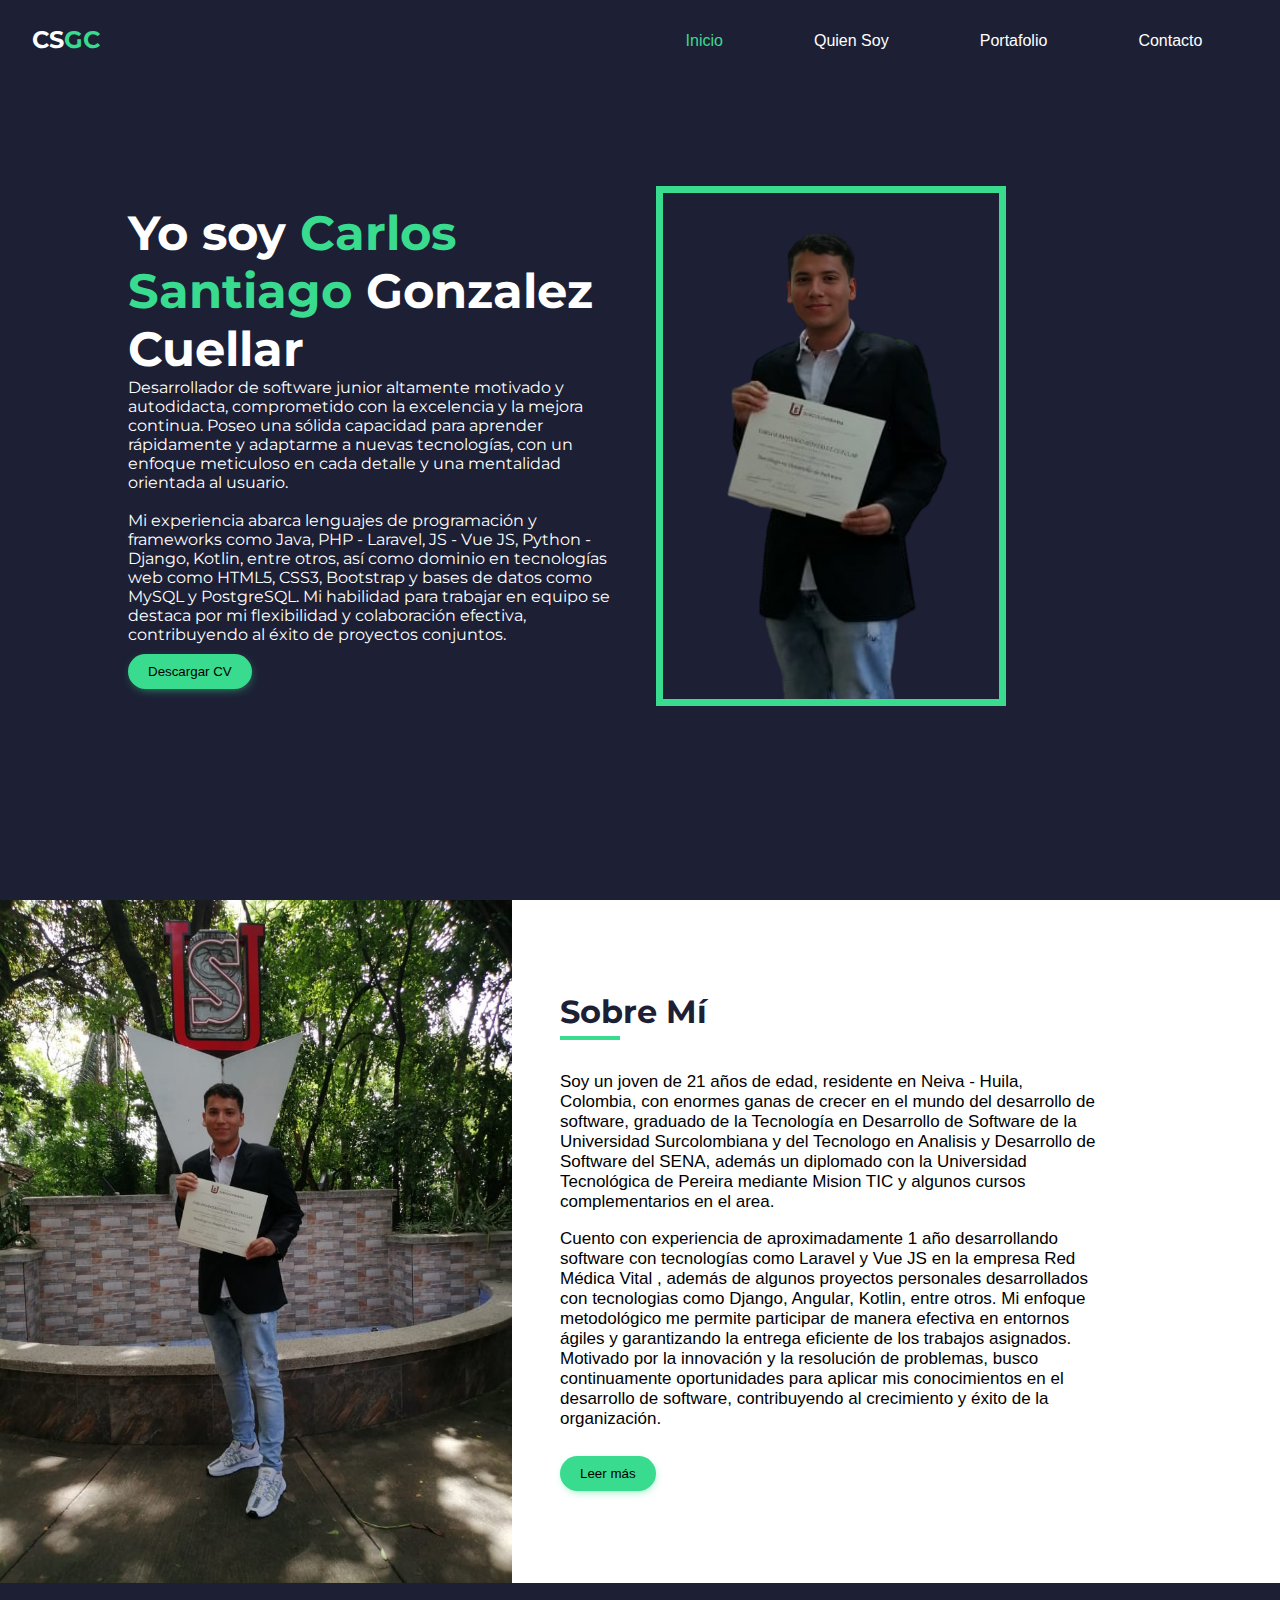
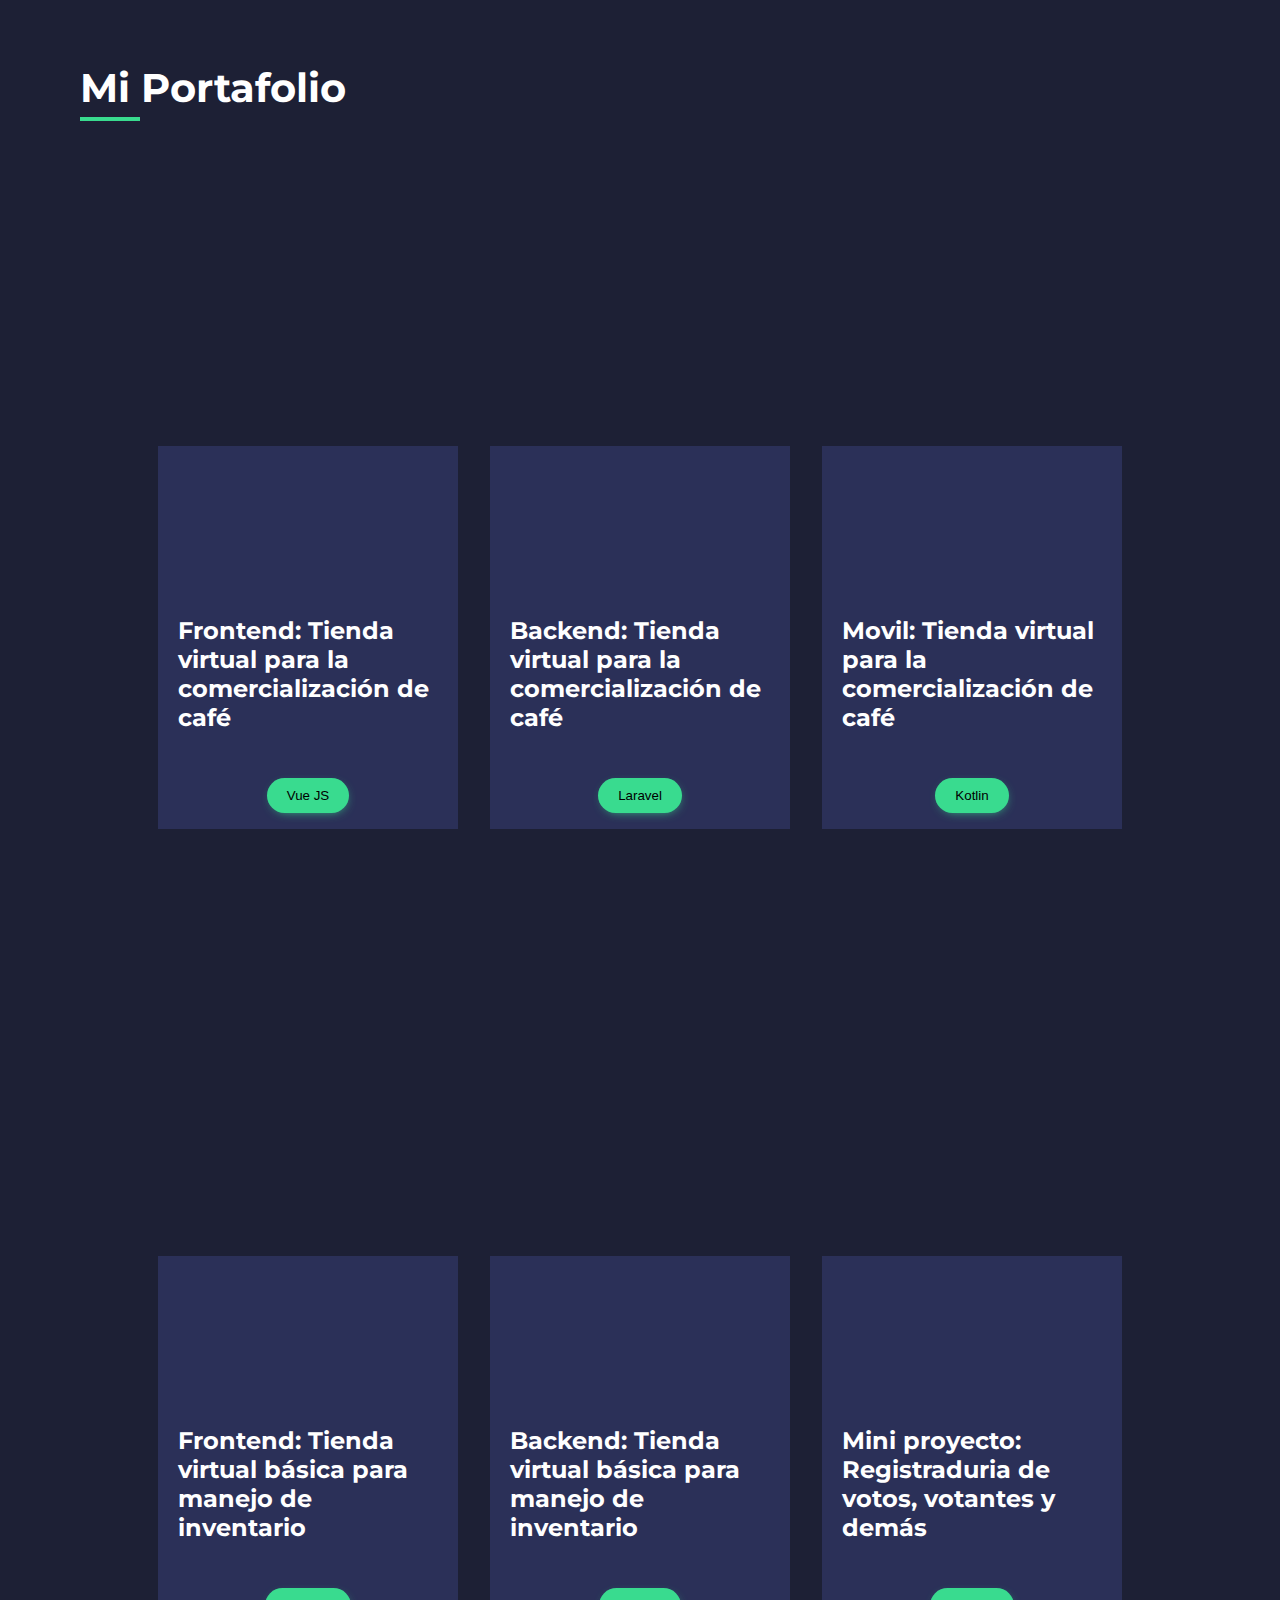
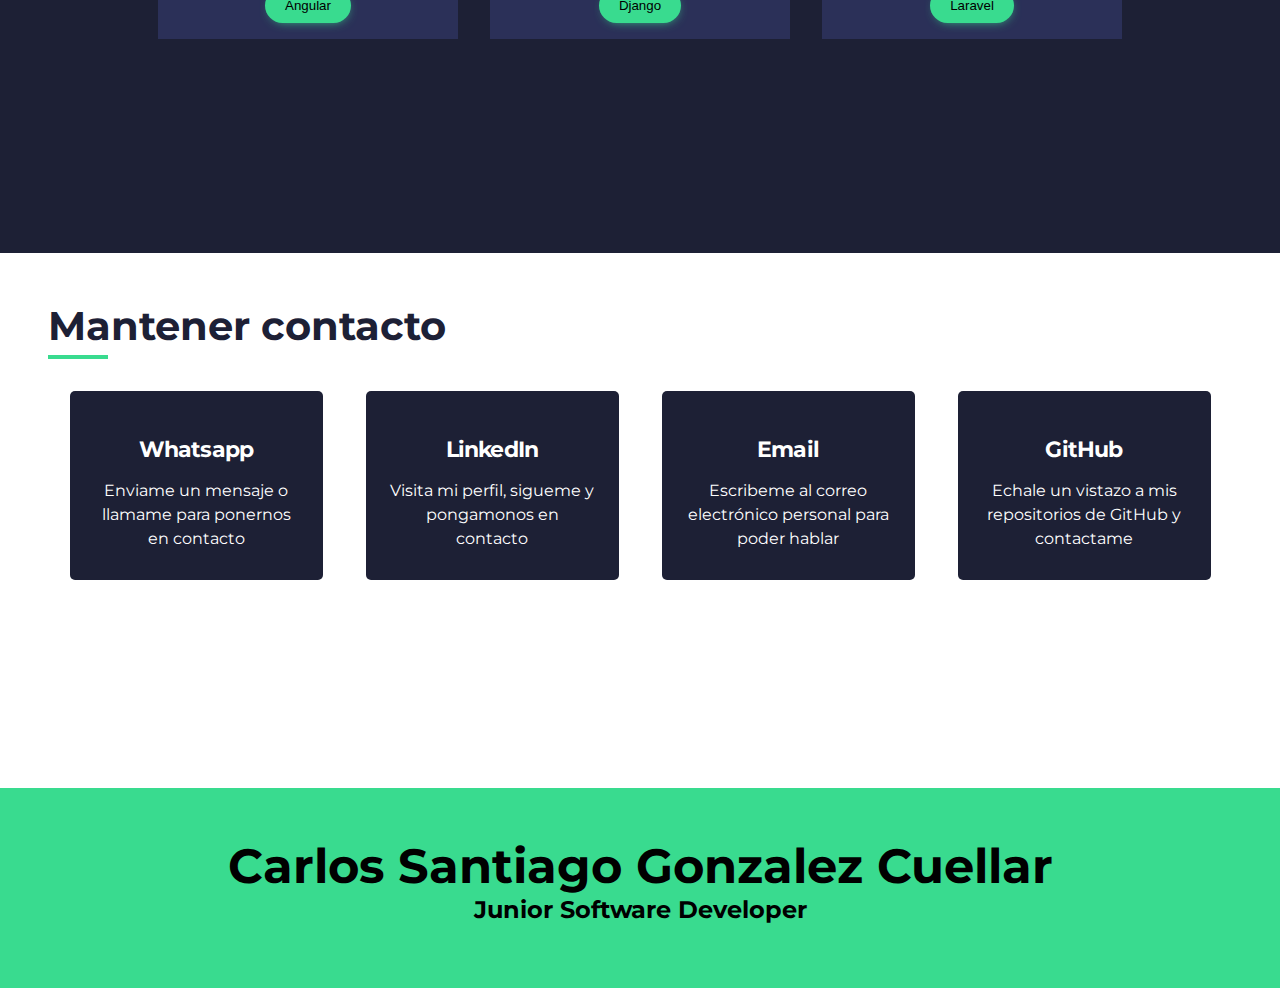
<file: index.html>
<!DOCTYPE html>
<html lang="en">
  <head>
    <meta charset="UTF-8" />
    <meta http-equiv="X-UA-Compatible" content="IE=edge" />
    <meta name="viewport" content="width=device-width, initial-scale=1.0" />
    <title>Portafolio CSGC</title>
    <link rel="icon" href="img/Logo.png" />
    <link rel="stylesheet" href="css/styles.css" />
    <link
      rel="stylesheet"
      href="https://use.fontawesome.com/releases/v5.15.3/css/all.css"
      integrity="sha384-SZXxX4whJ79/gErwcOYf+zWLeJdY/qpuqC4cAa9rOGUstPomtqpuNWT9wdPEn2fk"
      crossorigin="anonymous"
    />
  </head>

  <body>
    <div class="wrapper">
      <header>
        <nav class="navbar">
          <div class="brand">
            <h2>CS<span>GC</span></h2>
          </div>
          <ul class="menu">
            <li><a href="index.html" class="active">Inicio</a></li>
            <li><a href="#sobremi">Quien Soy</a></li>
            <li><a href="#miporta">Portafolio</a></li>
            <li><a href="#cont">Contacto</a></li>
          </ul>
        </nav>
      </header>
      <main class="main">
        <div class="info-content">
          <h1>Yo soy <span>Carlos Santiago</span> Gonzalez Cuellar</h1>
          <p>
            Desarrollador de software junior altamente motivado y autodidacta,
            comprometido con la excelencia y la mejora continua. Poseo una
            sólida capacidad para aprender rápidamente y adaptarme a nuevas
            tecnologías, con un enfoque meticuloso en cada detalle y una
            mentalidad orientada al usuario.
          </p>
          <br />
          <p>
            Mi experiencia abarca lenguajes de programación y frameworks como
            Java, PHP - Laravel, JS - Vue JS, Python - Django, Kotlin, entre
            otros, así como dominio en tecnologías web como HTML5, CSS3,
            Bootstrap y bases de datos como MySQL y PostgreSQL. Mi habilidad
            para trabajar en equipo se destaca por mi flexibilidad y
            colaboración efectiva, contribuyendo al éxito de proyectos
            conjuntos.
          </p>
          <a download href="pdf/HDV.pdf"
            ><button class="download-cv">Descargar CV</button></a
          >
        </div>
        <img src="img/ImagenSinFondo.png" alt="" />
      </main>
    </div>
    <div id="sobremi" class="about">
      <img src="img/Imagen2.jpeg" alt="" />
      <div class="about-info">
        <h2>Sobre Mí</h2>
        <div class="divider"></div>
        <p class="texto">
          Soy un joven de 21 años de edad, residente en Neiva - Huila, Colombia,
          con enormes ganas de crecer en el mundo del desarrollo de software,
          graduado de la Tecnología en Desarrollo de Software de la Universidad
          Surcolombiana y del Tecnologo en Analisis y Desarrollo de Software del
          SENA, además un diplomado con la Universidad Tecnológica de Pereira
          mediante Mision TIC y algunos cursos complementarios en el area.
        </p>
        <p class="texto">
          Cuento con experiencia de aproximadamente 1 año desarrollando software
          con tecnologías como Laravel y Vue JS en la empresa Red Médica Vital ,
          además de algunos proyectos personales desarrollados con tecnologias
          como Django, Angular, Kotlin, entre otros. Mi enfoque metodológico me
          permite participar de manera efectiva en entornos ágiles y
          garantizando la entrega eficiente de los trabajos asignados. Motivado
          por la innovación y la resolución de problemas, busco continuamente
          oportunidades para aplicar mis conocimientos en el desarrollo de
          software, contribuyendo al crecimiento y éxito de la organización.
        </p>
        <a href="complement/aboutMe.html"
          ><button class="download-cv">Leer más</button></a
        >
      </div>
    </div>
    <div class="portfolio">
      <div class="portfolio-heading">
        <h2 id="miporta">Mi Portafolio</h2>
        <div class="divider"></div>
      </div>
      <div class="container">
        <div class="card">
          <div class="card__img1"></div>
          <div class="card__title">
            <h2>Frontend: Tienda virtual para la comercialización de café</h2>
          </div>
          <div class="card__proyect-links">
            <a href="https://github.com/CarlosSantiagoGonzalezC">
              <i class="fab fa-github"></i>
            </a>
            <a href="https://clhfrontend.web.app">
              <i class="fas fa-globe-asia"></i>
            </a>
            <a
              href="https://github.com/CarlosSantiagoGonzalezC/ProyectoCLH-Frontend"
            >
              <i class="fas fa-code"></i>
            </a>
          </div>
          <div class="button-content">
            <button class="project-details-button download-cv">Vue JS</button>
          </div>
        </div>
        <div class="card">
          <div class="card__img2"></div>
          <div class="card__title">
            <h2>Backend: Tienda virtual para la comercialización de café</h2>
          </div>
          <div class="card__proyect-links">
            <a href="https://github.com/CarlosSantiagoGonzalezC">
              <i class="fab fa-github"></i>
            </a>
            <a href="https://clhbackend1.000webhostapp.com">
              <i class="fas fa-globe-asia"></i>
            </a>
            <a
              href="https://github.com/CarlosSantiagoGonzalezC/ProyectoCLH-Backend"
            >
              <i class="fas fa-code"></i>
            </a>
          </div>
          <div class="button-content">
            <button class="project-details-button download-cv">Laravel</button>
          </div>
        </div>
        <div class="card">
          <div class="card__img3"></div>
          <div class="card__title">
            <h2>Movil: Tienda virtual para la comercialización de café</h2>
          </div>
          <div class="card__proyect-links">
            <a href="https://github.com/CarlosSantiagoGonzalezC">
              <i class="fab fa-github"></i>
            </a>
            <a>
              <i class="fas fa-globe-asia"></i>
            </a>
            <a
              href="https://github.com/CarlosSantiagoGonzalezC/ProyectoCLH-Movil"
            >
              <i class="fas fa-code"></i>
            </a>
          </div>
          <div class="button-content">
            <button class="project-details-button download-cv">Kotlin</button>
          </div>
        </div>
        <div class="card">
          <div class="card__img4"></div>
          <div class="card__title">
            <h2>Frontend: Tienda virtual básica para manejo de inventario</h2>
          </div>
          <div class="card__proyect-links">
            <a href="https://github.com/CarlosSantiagoGonzalezC">
              <i class="fab fa-github"></i>
            </a>
            <a>
              <i class="fas fa-globe-asia"></i>
            </a>
            <a href="https://github.com/CarlosSantiagoGonzalezC/TiendaAngular">
              <i class="fas fa-code"></i>
            </a>
          </div>
          <div class="button-content">
            <button class="project-details-button download-cv">Angular</button>
          </div>
        </div>
        <div class="card">
          <div class="card__img5"></div>
          <div class="card__title">
            <h2>Backend: Tienda virtual básica para manejo de inventario</h2>
          </div>
          <div class="card__proyect-links">
            <a href="https://github.com/CarlosSantiagoGonzalezC">
              <i class="fab fa-github"></i>
            </a>
            <a>
              <i class="fas fa-globe-asia"></i>
            </a>
            <a href="https://github.com/CarlosSantiagoGonzalezC/TiendaDjango">
              <i class="fas fa-code"></i>
            </a>
          </div>
          <div class="button-content">
            <button class="project-details-button download-cv">Django</button>
          </div>
        </div>
        <div class="card">
          <div class="card__img6"></div>
          <div class="card__title">
            <h2>Mini proyecto: Registraduria de votos, votantes y demás</h2>
          </div>
          <div class="card__proyect-links">
            <a href="https://github.com/CarlosSantiagoGonzalezC">
              <i class="fab fa-github"></i>
            </a>
            <a>
              <i class="fas fa-globe-asia"></i>
            </a>
            <a
              href="https://github.com/CarlosSantiagoGonzalezC/ProyectoRegistraduria-Laravel"
            >
              <i class="fas fa-code"></i>
            </a>
          </div>
          <div class="button-content">
            <button class="project-details-button download-cv">Laravel</button>
          </div>
        </div>
      </div>
    </div>

    <div id="cont" class="contact-section">
      <div class="contact-heading">
        <h2>Mantener contacto</h2>
        <div class="divider"></div>
        <div class="redes">
          <div class="cardRedes">
            <div class="icon">
              <i class="fab fa-whatsapp" style="font-size: 50px"></i>
            </div>
            <strong> Whatsapp </strong>
            <div class="card__body">
              Enviame un mensaje o llamame para ponernos en contacto
            </div>
            <span
              ><a href="https://wa.link/yhdl8c"
                ><button class="bn632-hover bn25">Ir</button></a
              ></span
            >
          </div>

          <div class="cardRedes">
            <div class="icon">
              <i class="fab fa-linkedin" style="font-size: 50px"></i>
            </div>
            <strong> LinkedIn </strong>
            <div class="card__body">
              Visita mi perfil, sigueme y pongamonos en contacto
            </div>
            <span
              ><a
                href="https://www.linkedin.com/in/carlos-santiago-gonzalez-cuellar-455923201/"
                ><button class="bn632-hover bn25">Ir</button></a
              ></span
            >
          </div>

          <div class="cardRedes">
            <div class="icon">
              <i class="fa fa-envelope" style="font-size: 50px"></i>
            </div>
            <strong> Email </strong>
            <div class="card__body">
              Escribeme al correo electrónico personal para poder hablar
            </div>
            <span
              ><a href="mailto:sc805036@gmail.com"
                ><button class="bn632-hover bn25">Ir</button></a
              ></span
            >
          </div>

          <div class="cardRedes">
            <div class="icon">
              <i class="fab fa-github" style="font-size: 50px"></i>
            </div>
            <strong> GitHub </strong>
            <div class="card__body">
              Echale un vistazo a mis repositorios de GitHub y contactame
            </div>
            <span
              ><a href="https://github.com/CarlosSantiagoGonzalezC"
                ><button class="bn632-hover bn25">Ir</button></a
              ></span
            >
          </div>
        </div>
      </div>
      <link rel="import" href="complement/redes.html" />
      <div class="container-contact"></div>
    </div>

    <footer class="footer">
      <div class="footer-content">
        <h2>Carlos Santiago Gonzalez Cuellar</h2>
        <h5>Junior Software Developer</h5>
      </div>
      <div class="sotial-networks">
        <a href="https://wa.link/yhdl8c"><i class="fab fa-whatsapp"></i></a>
        <a
          href="https://www.linkedin.com/in/carlos-santiago-gonzalez-cuellar-455923201/"
          ><i class="fab fa-linkedin"></i
        ></a>
        <a href="mailto:sc805036@gmail.com"><i class="fa fa-envelope"></i></a>
      </div>
    </footer>
  </body>
</html>
</file>
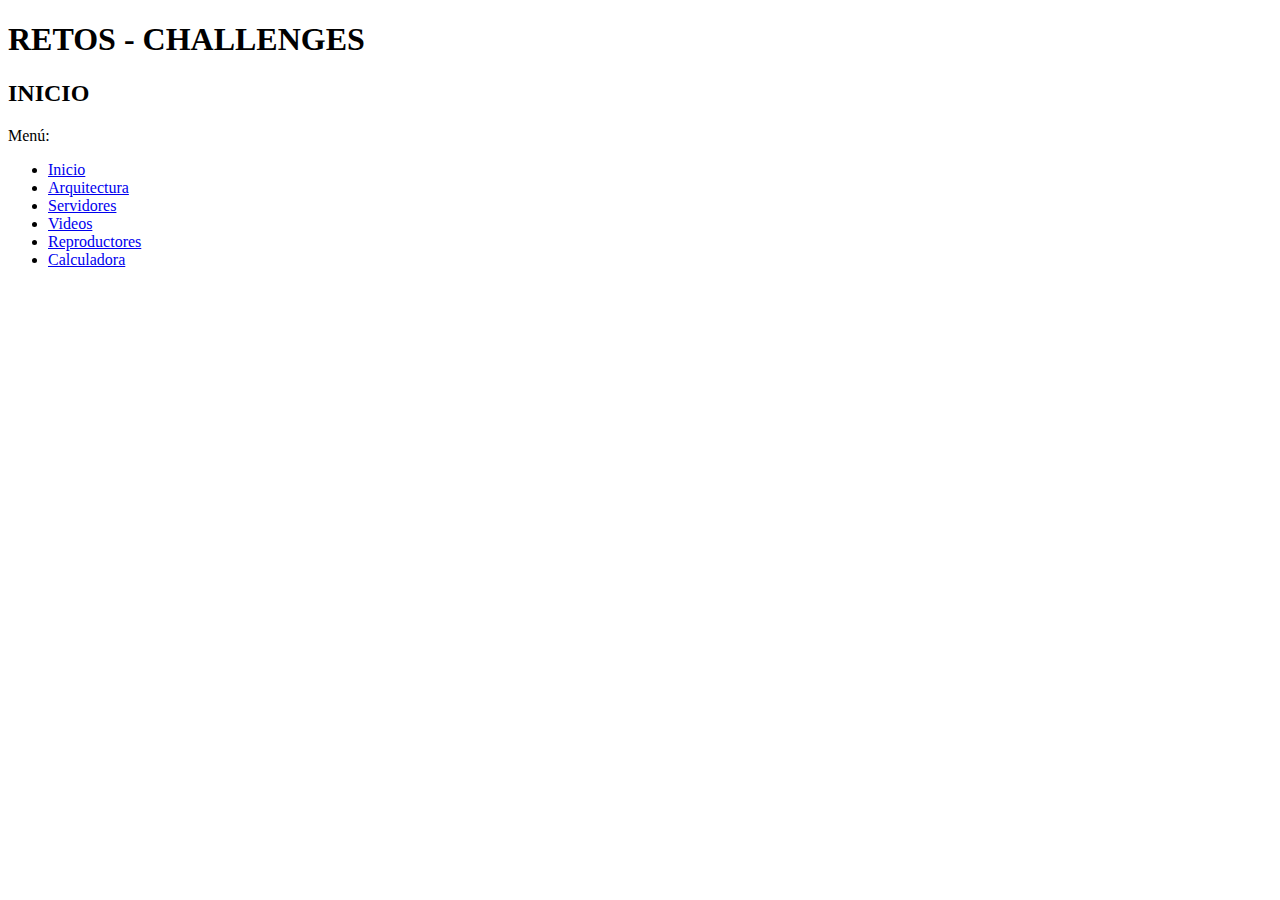
<file: Challenge/index.html>
<!DOCTYPE html>
<html lang="en">
<head>
    <meta charset="UTF-8">
    <meta http-equiv="X-UA-Compatible" content="IE=edge">
    <meta name="viewport" content="width=device-width, initial-scale=1.0">
    <title>Inicio</title>
    <link rel="stylesheet" href="styles.css">
</head>
<body>
    <h1>RETOS - CHALLENGES</h1>
    <h2>INICIO</h2>
    <div class="sidebar">
        <header>Menú:</header> 
        <ul>
            <li>
                <a href="index.html"></i>Inicio</a>
            </li>
            <li>
                <a href="arqui-index.html"></i>Arquitectura</a>
            </li>
            <li>
                <a href="servi-index.html"></i>Servidores</a>
            </li>
            <li>
                <a href="videos-index.html"></i>Videos</a>
            </li>
            <li>
                <a href="repro-index.html"></i>Reproductores</a>
            </li>
            <li>
                <a href="calcu-index.html"></i>Calculadora</a>
            </li>
            
        </ul>
    </div>
    <section></section>
</body>
</html>
</file>
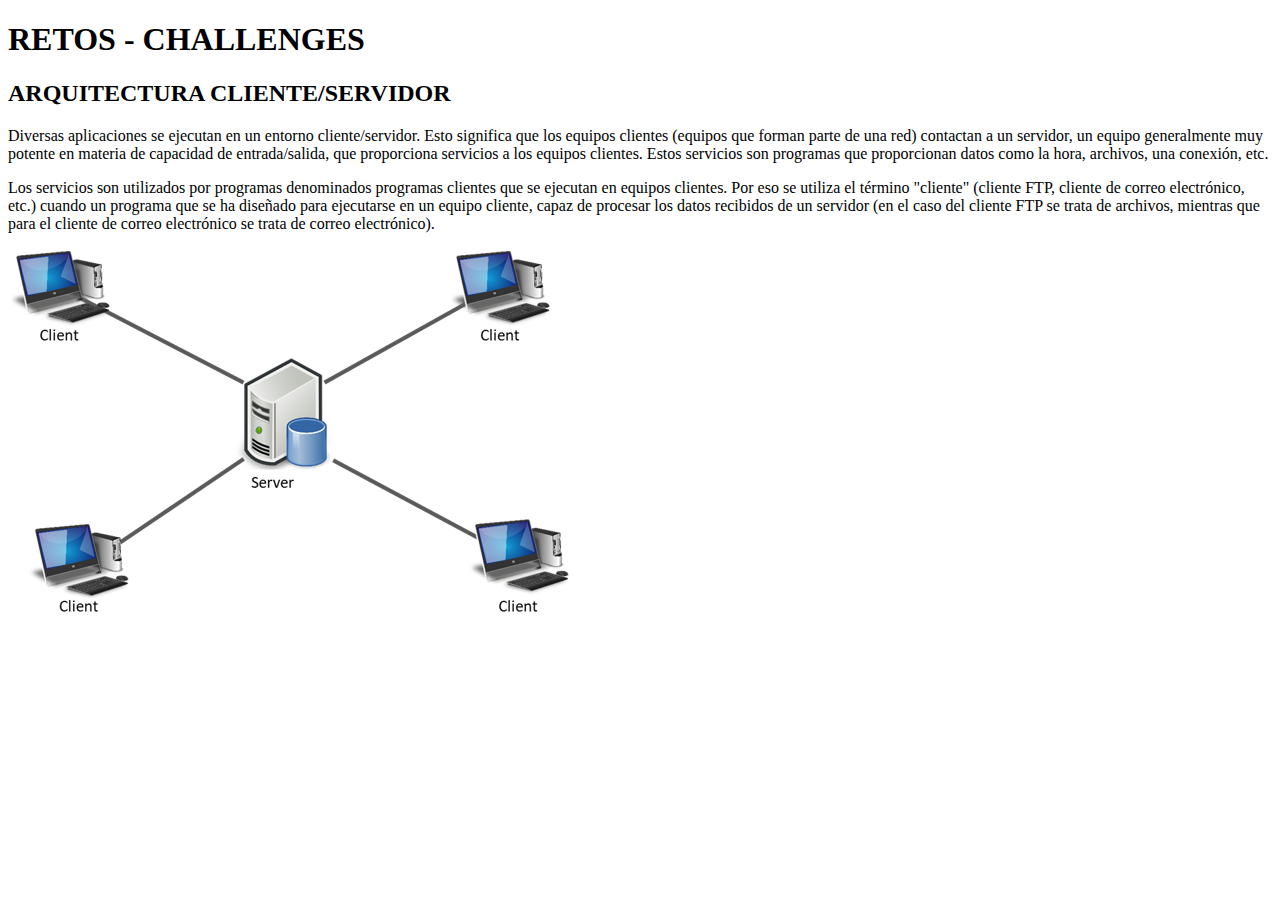
<file: Challenge/arqui-index.html>
<!DOCTYPE html>
<html lang="en">
<head>
    <meta charset="UTF-8">
    <meta http-equiv="X-UA-Compatible" content="IE=edge">
    <meta name="viewport" content="width=device-width, initial-scale=1.0">
    <title>Arquitectura</title>
    <link rel="stylesheet" href="styles.css">
</head>
<body><h1>RETOS - CHALLENGES</h1>
    <h2>ARQUITECTURA CLIENTE/SERVIDOR</h2>
    
    <p>Diversas aplicaciones se ejecutan en un entorno cliente/servidor. Esto significa que los equipos clientes (equipos que forman parte de una red) contactan a un servidor, un equipo generalmente muy potente en materia de capacidad de entrada/salida, que proporciona servicios a los equipos clientes. Estos servicios son programas que proporcionan datos como la hora, archivos, una conexión, etc.</p>
    <p>Los servicios son utilizados por programas denominados programas clientes que se ejecutan en equipos clientes. Por eso se utiliza el término "cliente" (cliente FTP, cliente de correo electrónico, etc.) cuando un programa que se ha diseñado para ejecutarse en un equipo cliente, capaz de procesar los datos recibidos de un servidor (en el caso del cliente FTP se trata de archivos, mientras que para el cliente de correo electrónico se trata de correo electrónico).
    </p>
    <img src="cliente-servidor.png" alt=.../>
</body>
</html>
</file>
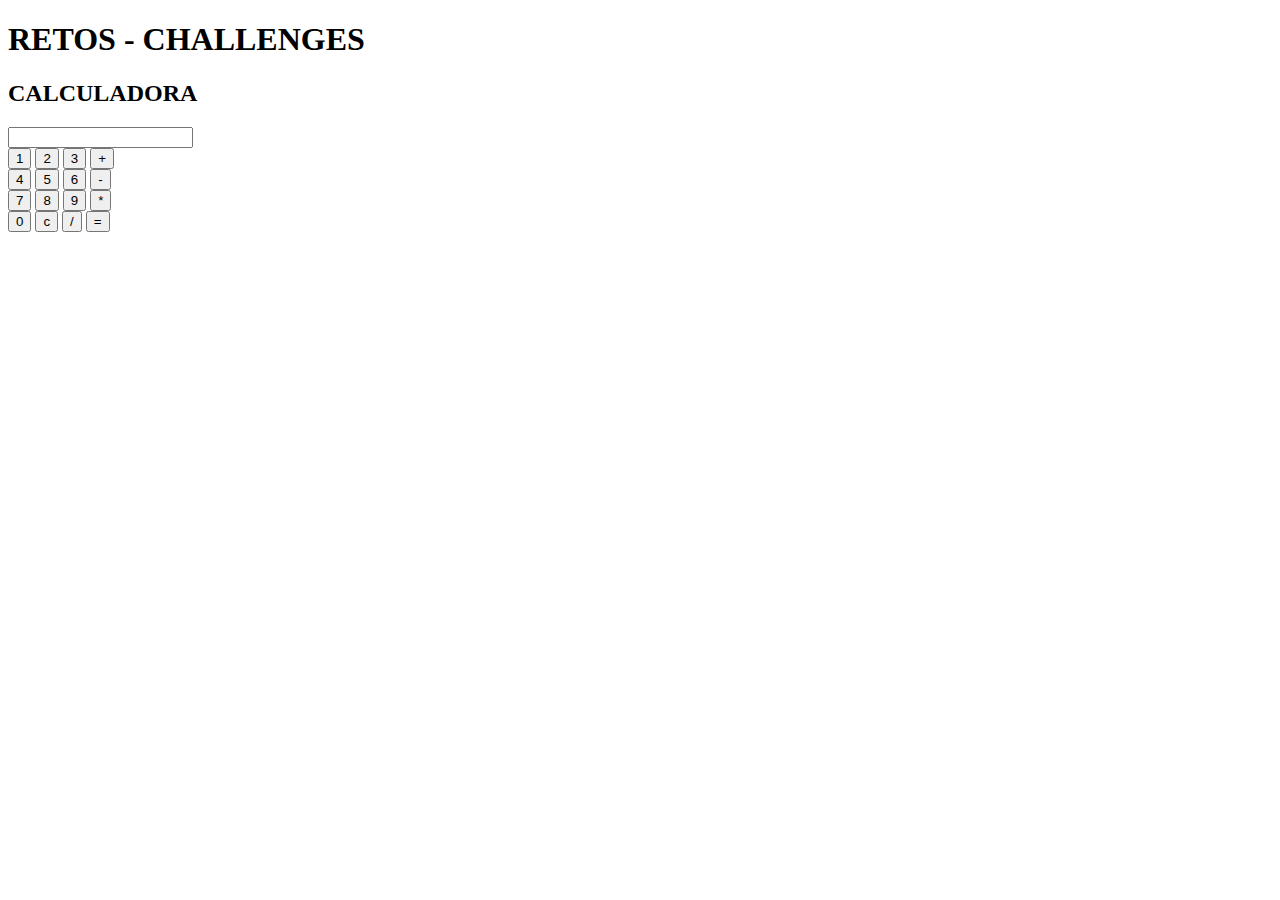
<file: Challenge/calcu-index.html>
<!DOCTYPE html>
<html lang="en">
<head>
    <meta charset="UTF-8">
    <meta http-equiv="X-UA-Compatible" content="IE=edge">
    <meta name="viewport" content="width=device-width, initial-scale=1.0">
    <title>Calculadora</title>
    <link rel="stylesheet" href="styles.css">
</head>
<body>
    <h1>RETOS - CHALLENGES</h1>
    <h2>CALCULADORA</h2>
    <form name="calculator">
        <input type="textfield" name="ans" value="">
        <br>
        <input type="button" value="1" onClick="document.calculator.ans.value+='1'">
        <input type="button" value="2" onClick="document.calculator.ans.value+='2'">
        <input type="button" value="3" onClick="document.calculator.ans.value+='3'">
        <input type="button" value="+" onClick="document.calculator.ans.value+='+'">
        <br>
        <input type="button" value="4" onClick="document.calculator.ans.value+='4'">
        <input type="button" value="5" onClick="document.calculator.ans.value+='5'">
        <input type="button" value="6" onClick="document.calculator.ans.value+='6'">
        <input type="button" value="-" onClick="document.calculator.ans.value+='-'">
        <br>
        <input type="button" value="7" onClick="document.calculator.ans.value+='7'">
        <input type="button" value="8" onClick="document.calculator.ans.value+='8'">
        <input type="button" value="9" onClick="document.calculator.ans.value+='9'">
        <input type="button" value="*" onClick="document.calculator.ans.value+='*'">
        <br>
        <input type="button" value="0" onClick="document.calculator.ans.value+='0'">
        <input type="reset" value="c">
        <input type="button" value="/" onClick="document.calculator.ans.value+='/'">
        <input type="button" value="=" onClick="document.calculator.ans.value=eval(document.calculator.ans.value)">
        </form>
</body>
</html>
</file>
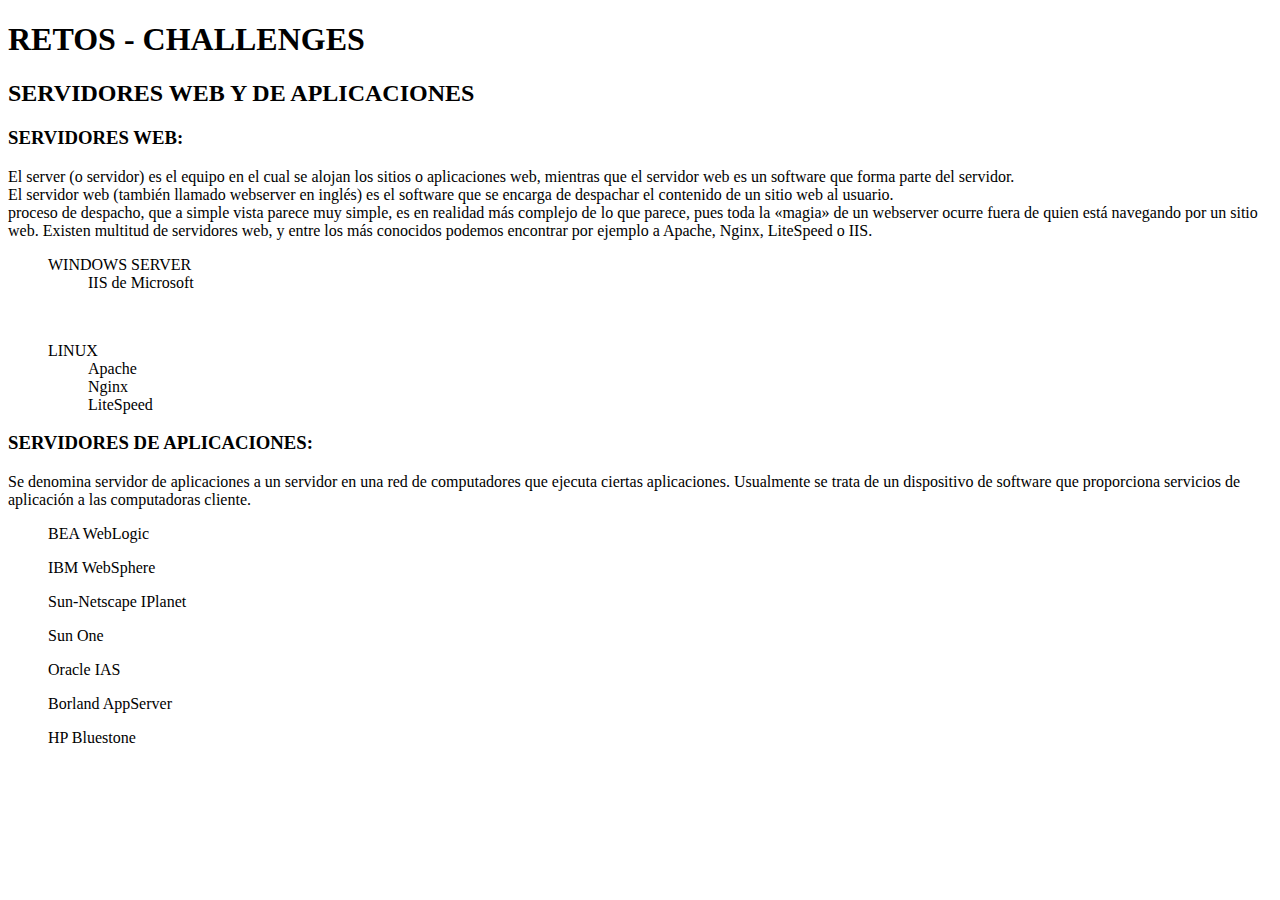
<file: Challenge/servi-index.html>
<!DOCTYPE html>
<html lang="en">
<head>
    <meta charset="UTF-8">
    <meta http-equiv="X-UA-Compatible" content="IE=edge">
    <meta name="viewport" content="width=device-width, initial-scale=1.0">
    <title>Servidores</title>
    <link rel="stylesheet" href="styles.css">
</head>
<body>
    <h1>RETOS - CHALLENGES</h1>
    <h2>SERVIDORES WEB Y DE APLICACIONES</h2>
    <h3>SERVIDORES WEB:</h3>
    <p>El server (o servidor) es el equipo en el cual se alojan los sitios o aplicaciones web, mientras que el servidor web es un software que forma parte del servidor.

        <br>El servidor web (también llamado webserver en inglés) es el software que se encarga de despachar el contenido de un sitio web al usuario.
        
        <br> proceso de despacho, que a simple vista parece muy simple, es en realidad más complejo de lo que parece, pues toda la «magia» de un webserver ocurre fuera de quien está navegando por un sitio web. Existen multitud de servidores web, y entre los más conocidos podemos encontrar por ejemplo a Apache, Nginx, LiteSpeed o IIS.</p>
    <ol>WINDOWS SERVER
         <ul>IIS de Microsoft</ul>
    </ol>
    <br>
    <ol>LINUX
        <ul>Apache</ul>
        <ul>Nginx</ul>
        <ul>LiteSpeed</ul>
   </ol>

   <h3>SERVIDORES DE APLICACIONES:</h3>
    <p> Se denomina servidor de aplicaciones a un servidor en una red de computadores que ejecuta ciertas aplicaciones. Usualmente se trata de un dispositivo de software que proporciona servicios de aplicación a las computadoras cliente.</p>
        <ul>BEA WebLogic</ul>
        <ul>IBM WebSphere</ul>
        <ul>Sun-Netscape IPlanet</ul>
        <ul>Sun One</ul>
        <ul>Oracle IAS</ul>
        <ul>Borland AppServer</ul>
        <ul>HP Bluestone</ul>
   
</body>
</html>
</file>
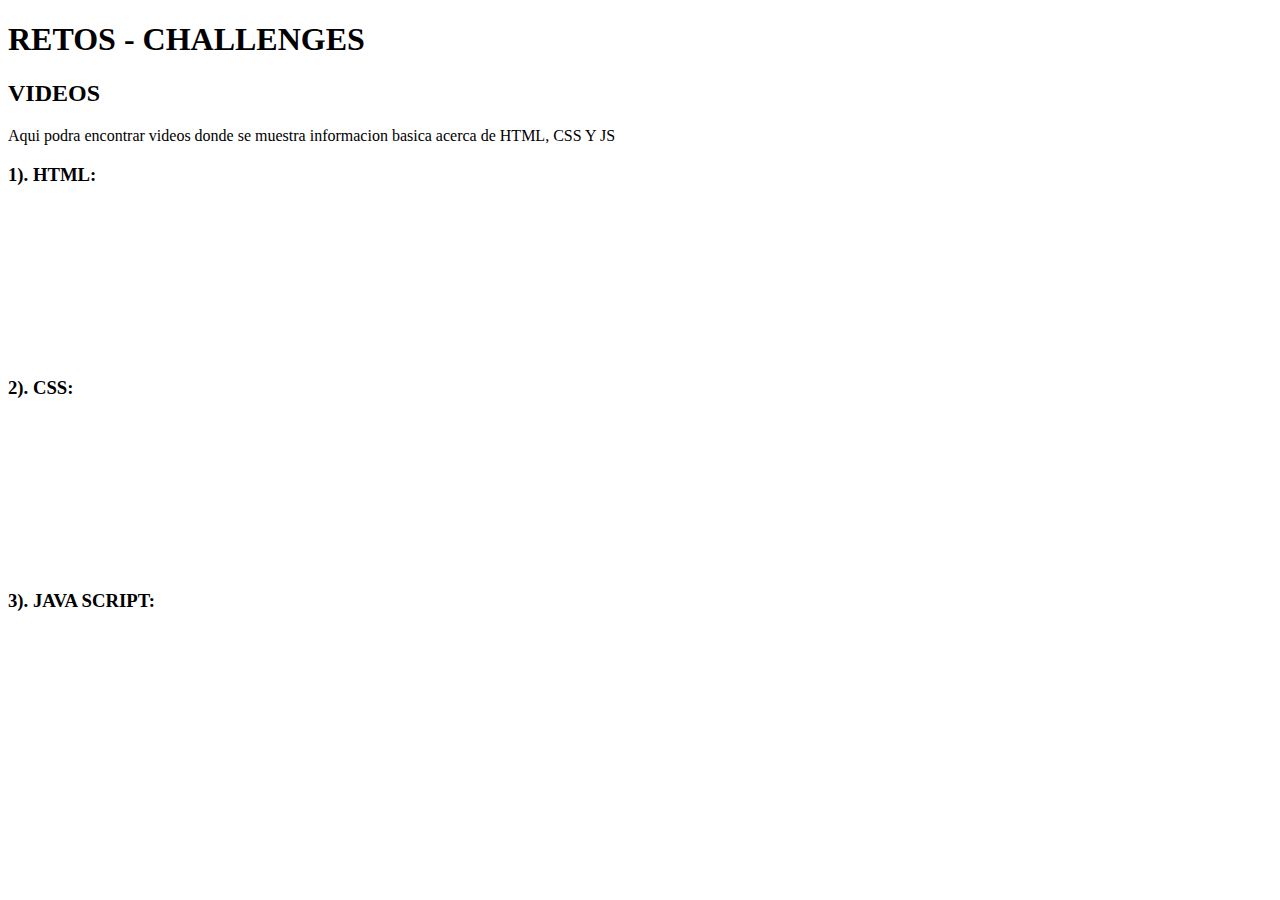
<file: Challenge/videos-index.html>
<!DOCTYPE html>
<html lang="en">
<head>
    <meta charset="UTF-8">
    <meta http-equiv="X-UA-Compatible" content="IE=edge">
    <meta name="viewport" content="width=device-width, initial-scale=1.0">
    <title>Videos</title>
    <link rel="stylesheet" href="styles.css">
</head>
<body>
    <h1>RETOS - CHALLENGES</h1>
    <h2>VIDEOS</h2>
    <p>Aqui podra encontrar videos donde se muestra informacion basica acerca de HTML, CSS Y JS</p>
    <h3>1). HTML:</h3>
    <iframe src="https://www.youtube.com/embed/sIO8kb5b6D0" title="YouTube video player" frameborder="0" allow="accelerometer; autoplay; clipboard-write; encrypted-media; gyroscope; picture-in-picture" allowfullscreen></iframe>
    <h3>2). CSS:</h3>
    <iframe src="https://www.youtube.com/embed/7aAsXtFzNH8" title="YouTube video player" frameborder="0" allow="accelerometer; autoplay; clipboard-write; encrypted-media; gyroscope; picture-in-picture" allowfullscreen></iframe>
    <h3>3). JAVA SCRIPT:</h3>
    <iframe src="https://www.youtube.com/embed/2uNCuUSbFZ8" title="YouTube video player" frameborder="0" allow="accelerometer; autoplay; clipboard-write; encrypted-media; gyroscope; picture-in-picture" allowfullscreen></iframe>
</body>
</html>
</file>
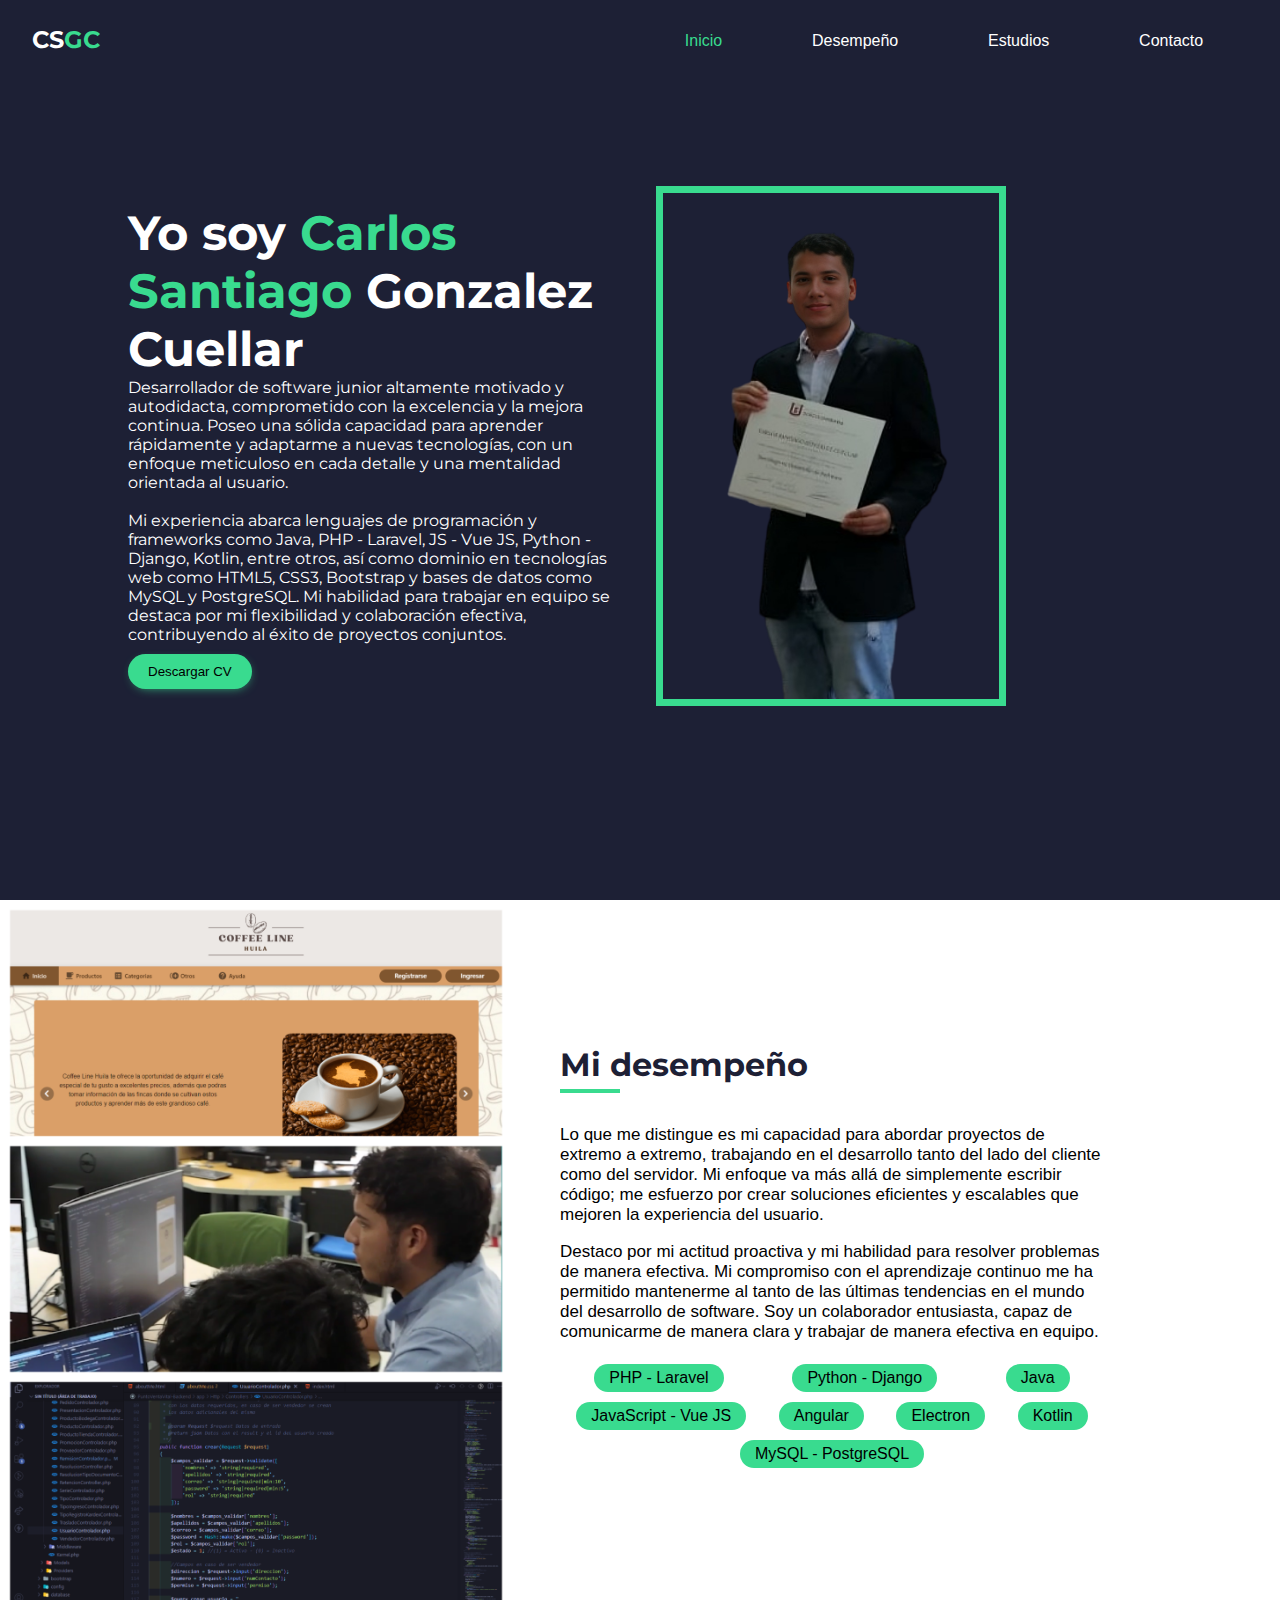
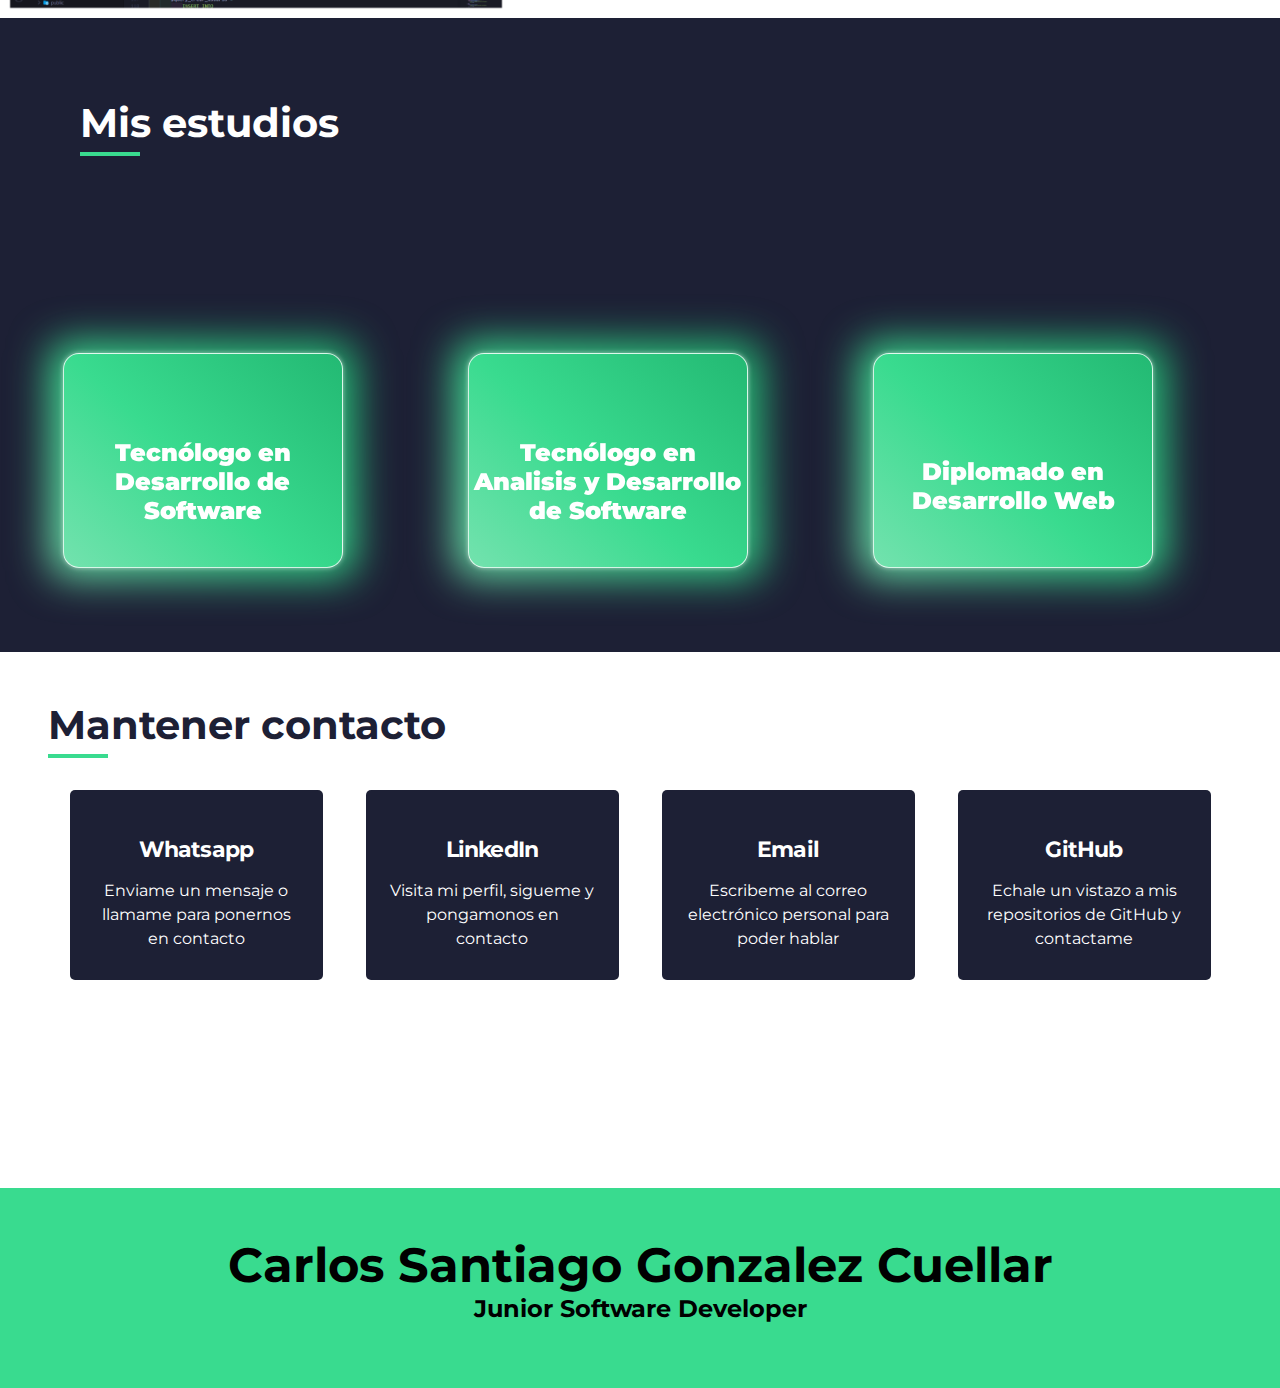
<file: complement/aboutMe.html>
<!DOCTYPE html>
<html lang="en">
  <head>
    <meta charset="UTF-8" />
    <meta http-equiv="X-UA-Compatible" content="IE=edge" />
    <meta name="viewport" content="width=device-width, initial-scale=1.0" />
    <title>Sobre mi CSGC</title>
    <link rel="icon" href="/../img/Logo.png" />
    <link rel="stylesheet" href="/css/aboutMe.css" />
    <link
      rel="stylesheet"
      href="https://use.fontawesome.com/releases/v5.15.3/css/all.css"
      integrity="sha384-SZXxX4whJ79/gErwcOYf+zWLeJdY/qpuqC4cAa9rOGUstPomtqpuNWT9wdPEn2fk"
      crossorigin="anonymous"
    />
  </head>
  <body>
    <div class="wrapper">
      <header>
        <nav class="navbar">
          <div class="brand">
            <h2>CS<span>GC</span></h2>
          </div>
          <ul class="menu">
            <li><a href="/index.html" class="active">Inicio</a></li>
            <li><a href="#desempeño">Desempeño</a></li>
            <li><a href="#estudios">Estudios</a></li>
            <li><a href="#cont">Contacto</a></li>
          </ul>
        </nav>
      </header>
      <main class="main">
        <div class="info-content">
          <h1>Yo soy <span>Carlos Santiago</span> Gonzalez Cuellar</h1>
          <p>
            Desarrollador de software junior altamente motivado y autodidacta,
            comprometido con la excelencia y la mejora continua. Poseo una
            sólida capacidad para aprender rápidamente y adaptarme a nuevas
            tecnologías, con un enfoque meticuloso en cada detalle y una
            mentalidad orientada al usuario.
          </p>
          <br />
          <p>
            Mi experiencia abarca lenguajes de programación y frameworks como
            Java, PHP - Laravel, JS - Vue JS, Python - Django, Kotlin, entre
            otros, así como dominio en tecnologías web como HTML5, CSS3,
            Bootstrap y bases de datos como MySQL y PostgreSQL. Mi habilidad
            para trabajar en equipo se destaca por mi flexibilidad y
            colaboración efectiva, contribuyendo al éxito de proyectos
            conjuntos.
          </p>
          <a download href="#"
            ><button class="download-cv">Descargar CV</button></a
          >
        </div>
        <img src="../img/ImagenSinFondo.png" alt="" />
      </main>
    </div>
    <div id="desempeño" class="about">
      <img src="../img/collage.png" alt="" />
      <div class="about-info">
        <h2>Mi desempeño</h2>
        <div class="divider"></div>
        <p class="texto">
          Lo que me distingue es mi capacidad para abordar proyectos de extremo
          a extremo, trabajando en el desarrollo tanto del lado del cliente como
          del servidor. Mi enfoque va más allá de simplemente escribir código;
          me esfuerzo por crear soluciones eficientes y escalables que mejoren
          la experiencia del usuario.
        </p>
        <p class="texto">
          Destaco por mi actitud proactiva y mi habilidad para resolver
          problemas de manera efectiva. Mi compromiso con el aprendizaje
          continuo me ha permitido mantenerme al tanto de las últimas tendencias
          en el mundo del desarrollo de software. Soy un colaborador entusiasta,
          capaz de comunicarme de manera clara y trabajar de manera efectiva en
          equipo.
        </p>
        <div class="lenguajes">
          <div class="program">PHP - Laravel</div>
          <div class="program">Python - Django</div>
          <div class="program">Java</div>
          <div class="program">JavaScript - Vue JS</div>
          <div class="program">Angular</div>
          <div class="program">Electron</div>
          <div class="program">Kotlin</div>
          <div class="program">MySQL - PostgreSQL</div>
        </div>
      </div>
    </div>
    <div class="portfolio">
      <div class="portfolio-heading">
        <h2 id="estudios">Mis estudios</h2>
        <div class="divider"></div>
      </div>
      <div class="estudios">
        <div class="myCard">
          <div class="innerCard">
            <div class="frontSide">
              <div class="icon">
                <i class="fa fa-graduation-cap" style="font-size: 50px"></i>
              </div>
              <p class="title">Tecnólogo en Desarrollo de Software</p>
            </div>
            <div class="backSide">
              <p class="title">Universidad Surcolombiana (2020 - 2022)</p>
            </div>
          </div>
        </div>

        <div class="myCard">
          <div class="innerCard">
            <div class="frontSide">
              <div class="icon">
                <i class="fa fa-graduation-cap" style="font-size: 50px"></i>
              </div>
              <p class="title">Tecnólogo en Analisis y Desarrollo de Software</p>
            </div>
            <div class="backSide">
              <p class="title">SENA (2022 - 2024)</p>
            </div>
          </div>
        </div>

        <div class="myCard">
          <div class="innerCard">
            <div class="frontSide">
              <div class="icon">
                <i class="fa fa-graduation-cap" style="font-size: 50px"></i>
              </div>
              <p class="title">Diplomado en Desarrollo Web</p>
            </div>
            <div class="backSide">
              <p class="title">Ministerio TIC y Universidad Tecnológica de Pereira (2022)</p>
            </div>
          </div>
        </div>
      </div>
    </div>

    <div id="cont" class="contact-section">
      <div class="contact-heading">
        <h2>Mantener contacto</h2>
        <div class="divider"></div>
        <div class="redes">
          <div class="cardRedes">
            <div class="icon">
              <i class="fab fa-whatsapp" style="font-size: 50px"></i>
            </div>
            <strong> Whatsapp </strong>
            <div class="card__body">
              Enviame un mensaje o llamame para ponernos en contacto
            </div>
            <span
              ><a href="https://wa.link/yhdl8c"
                ><button class="bn632-hover bn25">Ir</button></a
              ></span
            >
          </div>

          <div class="cardRedes">
            <div class="icon">
              <i class="fab fa-linkedin" style="font-size: 50px"></i>
            </div>
            <strong> LinkedIn </strong>
            <div class="card__body">
              Visita mi perfil, sigueme y pongamonos en contacto
            </div>
            <span
              ><a
                href="https://www.linkedin.com/in/carlos-santiago-gonzalez-cuellar-455923201/"
                ><button class="bn632-hover bn25">Ir</button></a
              ></span
            >
          </div>

          <div class="cardRedes">
            <div class="icon">
              <i class="fa fa-envelope" style="font-size: 50px"></i>
            </div>
            <strong> Email </strong>
            <div class="card__body">
              Escribeme al correo electrónico personal para poder hablar
            </div>
            <span
              ><a href="mailto:sc805036@gmail.com"
                ><button class="bn632-hover bn25">Ir</button></a
              ></span
            >
          </div>

          <div class="cardRedes">
            <div class="icon">
              <i class="fab fa-github" style="font-size: 50px"></i>
            </div>
            <strong> GitHub </strong>
            <div class="card__body">
              Echale un vistazo a mis repositorios de GitHub y contactame
            </div>
            <span
              ><a href="https://github.com/CarlosSantiagoGonzalezC"
                ><button class="bn632-hover bn25">Ir</button></a
              ></span
            >
          </div>
        </div>
      </div>
      <link rel="import" href="complement/redes.html" />
      <div class="container-contact"></div>
    </div>

    <footer class="footer">
      <div class="footer-content">
        <h2>Carlos Santiago Gonzalez Cuellar</h2>
        <h5>Junior Software Developer</h5>
      </div>
      <div class="sotial-networks">
        <a href="https://wa.link/yhdl8c"><i class="fab fa-whatsapp"></i></a>
        <a
          href="https://www.linkedin.com/in/carlos-santiago-gonzalez-cuellar-455923201/"
          ><i class="fab fa-linkedin"></i
        ></a>
        <a href="mailto:sc805036@gmail.com"><i class="fa fa-envelope"></i></a>
      </div>
    </footer>
  </body>
</html>
</file>
<file: css/styles.css>
@import url("https://fonts.googleapis.com/css2?family=Montserrat:wght@100;700&display=swap");

* {
  margin: 0;
  padding: 0;
  box-sizing: border-box;
}

body {
  font-family: "Montserrat", sans-serif;
}

.wrapper {
  width: 100vw;
  height: 100vh;
  background-color: #1d2035;
  color: #fff;
}

a:link,
a:visited,
a:hover,
a:active {
  color: #000000;
  text-decoration: none;
}

h4 {
  color: #1d2035;
}

.navbar {
  display: flex;
  justify-content: space-between;
  padding: 2em;
}
.brand {
  margin-top: -7px;
}
.brand span {
  color: rgb(57, 219, 143);
}
.menu {
  font-family: "Lucida Sans", "Lucida Sans Regular", "Lucida Grande",
    "Lucida Sans Unicode", Geneva, Verdana, sans-serif;
  display: flex;
  width: 50%;
  justify-content: space-around;
}
.menu li {
  list-style: none;
}
.menu a {
  color: #fff;
  text-decoration: none;
  padding: 10px 20px;
}

.menu li:hover a {
  background-color: rgb(57, 219, 143);
  color: #1d2035;
}

.menu .active {
  color: rgb(57, 219, 143);
}

.menu li a:hover {
  color: #1d2035;
}

.main {
  margin: 0 auto;
  width: 80vw;
  height: 80vh;
  display: grid;
  grid-template-columns: repeat(2, 1fr);
  align-items: center;
  gap: 2em;
}

h1 {
  font-size: 3em;
}

.info-content span {
  color: rgb(57, 219, 143);
}

.download-cv {
  padding: 10px 20px;
  background-color: rgb(57, 219, 143);
  border: none;
  border-radius: 20px;
  margin-top: 10px;
  cursor: pointer;
  -webkit-box-shadow: 1px 3px 11px -5px rgb(57, 219, 143);
  -moz-box-shadow: 1px 3px 11px -5px rgb(57, 219, 143);
  box-shadow: 1px 3px 11px -5px rgb(57, 219, 143);
}

.download-cv:hover {
  background-color: azure;
  box-shadow: none;
}

.main img {
  border: 7px solid rgb(57, 219, 143);
  width: 350px;
  height: 520px;
  z-index: 1;
}

.about {
  display: grid;
  grid-template-columns: repeat(10, 1fr);
  width: 100vw;
  align-items: center;
}

.about img {
  width: 100%;
  grid-column: 1/5;
}

.about-info {
  grid-column: 5/10;
  padding: 3em;
}

.about-info h2 {
  font-size: 2em;
  color: #1d2035;
}

.divider {
  height: 4px;
  width: 60px;
  background-color: rgb(57, 219, 143);
  margin-top: 5px;
  margin-bottom: 2em;
}

.about p {
  margin-bottom: 1em;
}

.portfolio,
.contact-section {
  width: 100vw;
  background-color: #1d2035;
  color: #fff;
}

.portfolio-heading {
  width: 100vw;
  display: flex;
  flex-direction: column;
  justify-content: center;
}

.portfolio-heading h2,
.contact-heading h2 {
  font-size: 2.5em;
  color: #fff;
}

.portfolio .container {
  width: 80vw;
  height: 80vh;
  margin: 0 auto;
  display: flex;
  flex-wrap: wrap;
  align-items: center;
  justify-content: center;
}

.card {
  width: 300px;
  background-color: #2b3058;
  margin: 1em;
}

.card__img1, .card__img2, .card__img3, .card__img4, .card__img5, .card__img6 {
  width: 100%;
  height: 150px;
  background-size: cover;
}

.card__img1 {
  background-image: url(https://segwitz.com/wp-content/uploads/2021/06/vuejs-development-malaysia.jpeg);
}
.card__img2 {
  background-image: url(https://picperf.io/https://laravelnews.s3.amazonaws.com/images/laravel-featured.png);
}
.card__img3 {
  background-image: url(https://www.adictosaltrabajo.com/wp-content/uploads/2017/06/kotlin-logo.png);
}
.card__img4 {
  background-image: url(https://www.dongee.com/tutoriales/content/images/2023/01/Angular.png);
}
.card__img5 {
  background-image: url(https://www.codigojs.com/media/thumbs/articles/2020/03/08/1_HVKOLLX7wprRbHTl2IPDcQ.png.800x600_q90.jpg);
}
.card__img6 {
  background-image: url(https://picperf.io/https://laravelnews.s3.amazonaws.com/images/laravel-featured.png);
}

.card__title {
  padding: 20px;
}

.card__proyect-links {
  display: flex;
  justify-content: space-evenly;
}
.card__proyect-links a {
  color: #fff;
  text-decoration: none;
}

.card__proyect-links i {
  font-size: 1.5em;
}

.button-content {
  display: flex;
  justify-content: center;
  margin: 1em;
}

.project-details-button a {
  text-decoration: none;
  color: #1d2035;
}

.contact-section {
  padding: 3em;
  background-color: #fff;
}

.portfolio {
  width: 100vw;
  background-color: #1d2035;
  color: #fff;
}

.portfolio-heading {
  width: 100vw;
  display: flex;
  flex-direction: column;
  justify-content: center;
  padding: 5em;
}

.portfolio-heading h2 {
  font-size: 2.5em;
  color: #fff;
}

.contact-heading h2 {
  font-size: 2.5em;
  color: #1d2035;
}

.portfolio .container {
  width: 80vw;
  height: 180vh;
  margin: 0 auto;
  display: flex;
  align-items: center;
  justify-content: center;
}

.card {
  width: 300px;
  background-color: #2b3058;
  margin: 1em;
}

.card__title {
  padding: 20px;
}

.card__proyect-links {
  display: flex;
  justify-content: space-evenly;
}
.card__proyect-links a {
  color: #fff;
  text-decoration: none;
}

.card__proyect-links i {
  font-size: 1.5em;
}

.button-content {
  display: flex;
  justify-content: center;
  margin: 1em;
}

.project-details-button a {
  text-decoration: none;
  color: #1d2035;
}

.contact-section {
  padding: 3em;
}

.container-contact {
  margin: 0 auto;
  margin-top: 10em;
}

.contact-section img {
  width: 750px;
  height: 700px;
  bottom: 0px;
}

.form-group {
  display: flex;
  flex-direction: column;
  width: 30vw;
  margin-top: 2em;
}
.form-group textarea {
  height: 150px;
  padding: 1.5em;
  background: none;
  border: 1px solid #1d2035;
  color: #1d2035;
}

.form-group .input {
  padding: 10px 20px;
  margin-bottom: 1em;
  background: none;
  border: none;
  border-bottom: 1px solid #1d2035;
  color: #1d2035;
}

.form-group .btn-submit {
  padding: 10px 20px;
  margin: 1em;
  border-radius: 20px;
  border: none;
  text-transform: uppercase;
  background-color: rgb(57, 219, 143);
}

.footer {
  display: flex;
  flex-direction: column;
  justify-content: center;
  align-items: center;
  width: 100vw;
  height: 200px;
  padding: 2em;
  background-color: rgb(57, 219, 143);
}

.footer-content h2 {
  font-size: 3em;
}

.footer-content h5 {
  font-size: 1.5em;
  text-align: center;
}

.sotial-networks {
  display: flex;
  justify-content: space-evenly;
  width: 300px;
  margin-top: 1em;
}

.sotial-networks i {
  font-size: 1.5em;
}

.texto {
  color: #000000;
  font-family: "Lucida Sans", "Lucida Sans Regular", "Lucida Grande",
    "Lucida Sans Unicode", Geneva, Verdana, sans-serif;
  font-size: 17px;
}

.cardRedes {
  --bg: #1d2035;
  --hover-bg: rgb(57, 219, 143);
  --hover-text: #1d2035;
  max-width: 23ch;
  text-align: center;
  background: var(--bg);
  padding: 1.5em;
  padding-block: 1.8em;
  border-radius: 5px;
  position: relative;
  overflow: hidden;
  transition: 0.3s cubic-bezier(0.6, 0.4, 0, 1), transform 0.15s ease;
  display: flex;
  flex-direction: column;
  justify-content: center;
  align-items: center;
  gap: 1em;
}

.card__body {
  color: #ffffff;
  line-height: 1.5em;
  font-size: 1em;
}

.cardRedes > :not(span) {
  transition: 0.3s cubic-bezier(0.6, 0.4, 0, 1);
}

.cardRedes > strong {
  display: block;
  font-size: 1.4rem;
  letter-spacing: -0.035em;
}

.cardRedes span {
  position: absolute;
  inset: 0;
  width: 100%;
  height: 100%;
  display: flex;
  justify-content: center;
  align-items: center;
  color: var(--hover-text);
  border-radius: 5px;
  font-weight: bold;
  top: 100%;
  transition: all 0.3s cubic-bezier(0.6, 0.4, 0, 1);
}

.cardRedes:hover span {
  top: 0;
  font-size: 1.2em;
}

.cardRedes:hover {
  background: var(--hover-bg);
}

.cardRedes:hover > div,
.cardRedes:hover > strong {
  opacity: 0;
}

.bn632-hover {
  width: 160px;
  font-size: 16px;
  font-weight: 600;
  color: #fff;
  cursor: pointer;
  margin: 20px;
  height: 55px;
  text-align: center;
  border: none;
  background-size: 300% 100%;
  border-radius: 50px;
  moz-transition: all 0.4s ease-in-out;
  -o-transition: all 0.4s ease-in-out;
  -webkit-transition: all 0.4s ease-in-out;
  transition: all 0.4s ease-in-out;
}

.bn632-hover:hover {
  background-position: 100% 0;
  moz-transition: all 0.4s ease-in-out;
  -o-transition: all 0.4s ease-in-out;
  -webkit-transition: all 0.4s ease-in-out;
  transition: all 0.4s ease-in-out;
}

.bn632-hover:focus {
  outline: none;
}

.bn632-hover.bn25 {
  background-image: linear-gradient(
    to right,
    #29323c,
    #485563,
    #2b5876,
    #4e4376
  );
  box-shadow: 0 4px 15px 0 rgba(45, 54, 65, 0.75);
}

.redes{
  display: flex;
  align-items: center;
  justify-content: space-around;
}
</file>
<file: Challenge/styles.css>
/*body{
    background: #333;
    background-image: radial-gradient(circle, #46a6cc, #1c60c7);
  }

  h1 {
    font-size: 2.3em;
    line-height: 1.3em;
    margin: 15px 0;
    text-align: center;
    font-weight: 300;
    background: #333;
    color: white;
    height: 80px;
  }

p, ul, ol, li, header{
    font-size: 1.2em;
}

input{
    font-size: 1.3em;
}
</file>
<file: css/aboutMe.css>
@import url("https://fonts.googleapis.com/css2?family=Montserrat:wght@100;700&display=swap");

* {
  margin: 0;
  padding: 0;
  box-sizing: border-box;
}

body {
  font-family: "Montserrat", sans-serif;
}

.wrapper {
  width: 100vw;
  height: 100vh;
  background-color: #1d2035;
  color: #fff;
}

a:link,
a:visited,
a:hover,
a:active {
  color: #000000;
  text-decoration: none;
}

h4 {
  color: #1d2035;
}

.navbar {
  display: flex;
  justify-content: space-between;
  padding: 2em;
}
.brand {
  margin-top: -7px;
}
.brand span {
  color: rgb(57, 219, 143);
}
.menu {
  font-family: "Lucida Sans", "Lucida Sans Regular", "Lucida Grande",
    "Lucida Sans Unicode", Geneva, Verdana, sans-serif;
  display: flex;
  width: 50%;
  justify-content: space-around;
}
.menu li {
  list-style: none;
}
.menu a {
  color: #fff;
  text-decoration: none;
  padding: 10px 20px;
}

.menu li:hover a {
  background-color: rgb(57, 219, 143);
  color: #1d2035;
}

.menu .active {
  color: rgb(57, 219, 143);
}

.menu li a:hover {
  color: #1d2035;
}

.main {
  margin: 0 auto;
  width: 80vw;
  height: 80vh;
  display: grid;
  grid-template-columns: repeat(2, 1fr);
  align-items: center;
  gap: 2em;
}

h1 {
  font-size: 3em;
}

.info-content span {
  color: rgb(57, 219, 143);
}

.download-cv {
  padding: 10px 20px;
  background-color: rgb(57, 219, 143);
  border: none;
  border-radius: 20px;
  margin-top: 10px;
  cursor: pointer;
  -webkit-box-shadow: 1px 3px 11px -5px rgb(57, 219, 143);
  -moz-box-shadow: 1px 3px 11px -5px rgb(57, 219, 143);
  box-shadow: 1px 3px 11px -5px rgb(57, 219, 143);
}

.download-cv:hover {
  background-color: azure;
  box-shadow: none;
}

.main img {
  border: 7px solid rgb(57, 219, 143);
  width: 350px;
  height: 520px;
  z-index: 1;
}

.about {
  display: grid;
  grid-template-columns: repeat(10, 1fr);
  width: 100vw;
  align-items: center;
}

.about img {
  width: 100%;
  grid-column: 1/5;
}

.about-info {
  grid-column: 5/10;
  padding: 3em;
}

.about-info h2 {
  font-size: 2em;
  color: #1d2035;
}

.divider {
  height: 4px;
  width: 60px;
  background-color: rgb(57, 219, 143);
  margin-top: 5px;
  margin-bottom: 2em;
}

.about p {
  margin-bottom: 1em;
}

.portfolio,
.contact-section {
  width: 100vw;
  background-color: #1d2035;
  color: #fff;
}

.portfolio-heading {
  width: 100vw;
  display: flex;
  flex-direction: column;
  justify-content: center;
}

.portfolio-heading h2,
.contact-heading h2 {
  font-size: 2.5em;
  color: #fff;
}

.portfolio .container {
  width: 80vw;
  height: 80vh;
  margin: 0 auto;
  display: flex;
  align-items: center;
  justify-content: center;
}

.card {
  width: 300px;
  background-color: #2b3058;
  margin: 1em;
}

.card__img {
  width: 100%;
  height: 150px;
  background-image: url(https://res.cloudinary.com/freelancer2222222222222222/image/upload/v1650543491/samples/2-original_agisst.png);
  background-size: cover;
}

.card__title {
  padding: 20px;
}

.card__proyect-links {
  display: flex;
  justify-content: space-evenly;
}
.card__proyect-links a {
  color: #fff;
  text-decoration: none;
}

.card__proyect-links i {
  font-size: 1.5em;
}

.button-content {
  display: flex;
  justify-content: center;
  margin: 1em;
}

.project-details-button a {
  text-decoration: none;
  color: #1d2035;
}

.contact-section {
  padding: 3em;
  background-color: #fff;
}

.container-contact {
  margin: 0 auto;
  display: flex;
  align-items: center;
}

.contact-section img {
  width: 750px;
  height: 700px;
  bottom: 0px;
}

.form-group {
  display: flex;
  flex-direction: column;
  width: 30vw;
  margin-top: 2em;
}
.form-group textarea {
  height: 150px;
  padding: 1.5em;
  background: none;
  border: 1px solid #1d2035;
  color: #1d2035;
}

.form-group .input {
  padding: 10px 20px;
  margin-bottom: 1em;
  background: none;
  border: none;
  border-bottom: 1px solid #1d2035;
  color: #1d2035;
}

.form-group .btn-submit {
  padding: 10px 20px;
  margin: 1em;
  border-radius: 20px;
  border: none;
  text-transform: uppercase;
  background-color: rgb(57, 219, 143);
}

.footer {
  display: flex;
  flex-direction: column;
  justify-content: center;
  align-items: center;
  width: 100vw;
  height: 200px;
  padding: 2em;
  background-color: rgb(57, 219, 143);
}

.footer-content h2 {
  font-size: 3em;
}

.footer-content h5 {
  font-size: 1.5em;
  text-align: center;
}

.sotial-networks {
  display: flex;
  justify-content: space-evenly;
  width: 300px;
  margin-top: 1em;
}

.sotial-networks i {
  font-size: 1.5em;
}

.portfolio {
  width: 100vw;
  background-color: #1d2035;
  color: #fff;
}

.portfolio-heading {
  width: 100vw;
  display: flex;
  flex-direction: column;
  justify-content: center;
  padding: 5em;
}

.portfolio-heading h2 {
  font-size: 2.5em;
  color: #fff;
}

.contact-heading h2 {
  font-size: 2.5em;
  color: #1d2035;
}

.portfolio .container {
  width: 80vw;
  height: 80vh;
  margin: 0 auto;
  display: flex;
  align-items: center;
  justify-content: center;
}

.card {
  width: 300px;
  background-color: #2b3058;
  margin: 1em;
}

.card__img {
  width: 100%;
  height: 150px;
  background-image: url(../img/2-original.png);
  background-size: cover;
}

.card__title {
  padding: 20px;
}

.card__proyect-links {
  display: flex;
  justify-content: space-evenly;
}
.card__proyect-links a {
  color: #fff;
  text-decoration: none;
}

.card__proyect-links i {
  font-size: 1.5em;
}

.button-content {
  display: flex;
  justify-content: center;
  margin: 1em;
}

.project-details-button a {
  text-decoration: none;
  color: #1d2035;
}

.contact-section {
  padding: 3em;
}

.container-contact {
  margin: 0 auto;
  margin-top: 10em;
}

.contact-section img {
  width: 750px;
  height: 700px;
  bottom: 0px;
}

.form-group {
  display: flex;
  flex-direction: column;
  width: 30vw;
  margin-top: 2em;
}
.form-group textarea {
  height: 150px;
  padding: 1.5em;
  background: none;
  border: 1px solid #1d2035;
  color: #1d2035;
}

.form-group .input {
  padding: 10px 20px;
  margin-bottom: 1em;
  background: none;
  border: none;
  border-bottom: 1px solid #1d2035;
  color: #1d2035;
}

.form-group .btn-submit {
  padding: 10px 20px;
  margin: 1em;
  border-radius: 20px;
  border: none;
  text-transform: uppercase;
  background-color: rgb(57, 219, 143);
}

.footer {
  display: flex;
  flex-direction: column;
  justify-content: center;
  align-items: center;
  width: 100vw;
  height: 200px;
  padding: 2em;
  background-color: rgb(57, 219, 143);
}

.footer-content h2 {
  font-size: 3em;
}

.footer-content h5 {
  font-size: 1.5em;
  text-align: center;
}

.sotial-networks {
  display: flex;
  justify-content: space-evenly;
  width: 300px;
  margin-top: 1em;
}

.sotial-networks i {
  font-size: 1.5em;
}

.texto {
  color: #000000;
  font-family: "Lucida Sans", "Lucida Sans Regular", "Lucida Grande",
    "Lucida Sans Unicode", Geneva, Verdana, sans-serif;
  font-size: 17px;
}

.cardRedes {
  --bg: #1d2035;
  --hover-bg: rgb(57, 219, 143);
  --hover-text: #1d2035;
  max-width: 23ch;
  text-align: center;
  background: var(--bg);
  padding: 1.5em;
  padding-block: 1.8em;
  border-radius: 5px;
  position: relative;
  overflow: hidden;
  transition: 0.3s cubic-bezier(0.6, 0.4, 0, 1), transform 0.15s ease;
  display: flex;
  flex-direction: column;
  justify-content: center;
  align-items: center;
  gap: 1em;
}

.card__body {
  color: #ffffff;
  line-height: 1.5em;
  font-size: 1em;
}

.cardRedes > :not(span) {
  transition: 0.3s cubic-bezier(0.6, 0.4, 0, 1);
}

.cardRedes > strong {
  display: block;
  font-size: 1.4rem;
  letter-spacing: -0.035em;
}

.cardRedes span {
  position: absolute;
  inset: 0;
  width: 100%;
  height: 100%;
  display: flex;
  justify-content: center;
  align-items: center;
  color: var(--hover-text);
  border-radius: 5px;
  font-weight: bold;
  top: 100%;
  transition: all 0.3s cubic-bezier(0.6, 0.4, 0, 1);
}

.cardRedes:hover span {
  top: 0;
  font-size: 1.2em;
}

.cardRedes:hover {
  background: var(--hover-bg);
}

.cardRedes:hover > div,
.cardRedes:hover > strong {
  opacity: 0;
}

.bn632-hover {
  width: 160px;
  font-size: 16px;
  font-weight: 600;
  color: #fff;
  cursor: pointer;
  margin: 20px;
  height: 55px;
  text-align: center;
  border: none;
  background-size: 300% 100%;
  border-radius: 50px;
  moz-transition: all 0.4s ease-in-out;
  -o-transition: all 0.4s ease-in-out;
  -webkit-transition: all 0.4s ease-in-out;
  transition: all 0.4s ease-in-out;
}

.bn632-hover:hover {
  background-position: 100% 0;
  moz-transition: all 0.4s ease-in-out;
  -o-transition: all 0.4s ease-in-out;
  -webkit-transition: all 0.4s ease-in-out;
  transition: all 0.4s ease-in-out;
}

.bn632-hover:focus {
  outline: none;
}

.bn632-hover.bn25 {
  background-image: linear-gradient(
    to right,
    #29323c,
    #485563,
    #2b5876,
    #4e4376
  );
  box-shadow: 0 4px 15px 0 rgba(45, 54, 65, 0.75);
}

.redes {
  display: flex;
  align-items: center;
  justify-content: space-around;
}

.lenguajes {
  font-family: "Lucida Sans", "Lucida Sans Regular", "Lucida Grande",
    "Lucida Sans Unicode", Geneva, Verdana, sans-serif;
  display: flex;
  flex-wrap: wrap;
  justify-content: space-around;
}

.program {
  text-align: center;
  padding-left: 15px;
  padding-right: 15px;
  padding-top: 5px;
  padding-bottom: 5px;
  background-color: rgb(57, 219, 143);
  border-radius: 20px;
  margin: 5px;
}

.myCard {
  background-color: transparent;
  width: 280px;
  height: 215px;
  perspective: 1000px;
}

.title {
  font-size: 1.5em;
  font-weight: 900;
  text-align: center;
  margin: 0;
}

.innerCard {
  position: relative;
  width: 100%;
  height: 100%;
  text-align: center;
  transition: transform 0.8s;
  transform-style: preserve-3d;
  cursor: pointer;
}

.myCard:hover .innerCard {
  transform: rotateY(180deg);
}

.frontSide,
.backSide {
  position: absolute;
  display: flex;
  flex-direction: column;
  align-items: center;
  justify-content: space-evenly;
  width: 100%;
  height: 100%;
  -webkit-backface-visibility: hidden;
  backface-visibility: hidden;
  border: 1px solid rgba(255, 255, 255, 0.8);
  border-radius: 1rem;
  color: white;
  box-shadow: 0 0 0.3em rgba(255, 255, 255, 0.5);
  font-weight: 700;
}

.frontSide,
.frontSide::before {
  background: linear-gradient(
    43deg,
    rgb(115, 226, 174) 0%,
    rgb(57, 219, 143) 46%,
    rgb(35, 185, 115) 100%
  );
}

.backSide,
.backSide::before {
  background-image: linear-gradient(160deg, #0093e9 0%, #80d0c7 100%);
}

.backSide {
  transform: rotateY(180deg);
}

.frontSide::before,
.backSide::before {
  top: 50%;
  left: 50%;
  transform: translate(-50%, -50%);
  content: "";
  width: 110%;
  height: 110%;
  position: absolute;
  z-index: -1;
  border-radius: 1em;
  filter: blur(20px);
  animation: animate 4s linear infinite;
}

@keyframes animate {
  0% {
    opacity: 0.3;
  }

  80% {
    opacity: 1;
  }

  100% {
    opacity: 0.3;
  }
}

.estudios{
  width: 95vw;
  height: 30vw;
  display: flex;
  align-items: center;
  justify-content: space-around;
}
</file>
